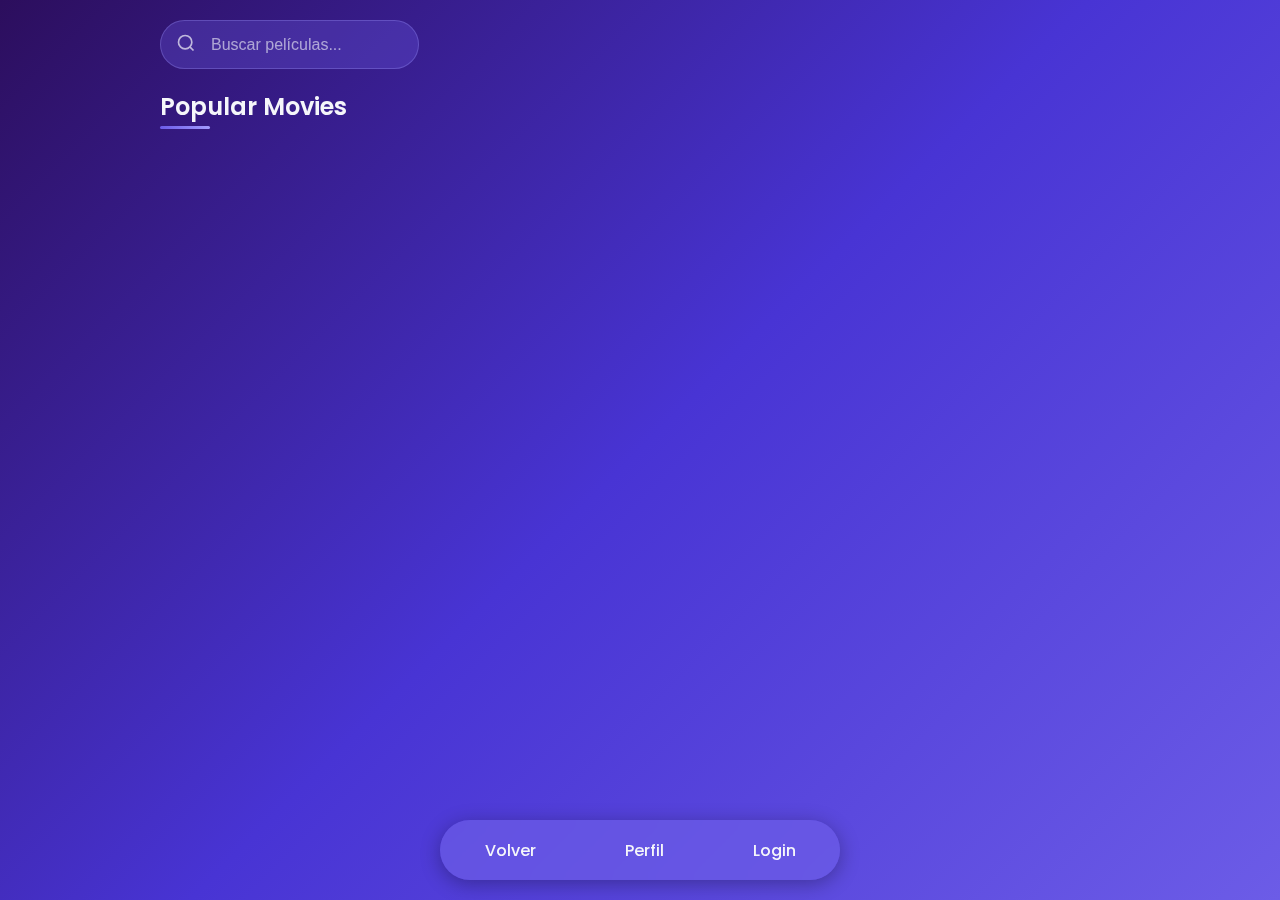
<file: index.html>
<!DOCTYPE html>
<html lang="es">
<head>
    <meta charset="UTF-8">
    <meta name="viewport" content="width=device-width, initial-scale=1.0">
    <title>PelisPRO</title>
    <link href="https://fonts.googleapis.com/css2?family=Poppins:wght@300;400;500;600;700&display=swap" rel="stylesheet">
    <link rel="stylesheet" href="style.css">
</head>
<body>
    <div class="app">
        <div class="background"></div>
        
        <header>
            <div class="search-box">
                <button id="search-btn">
                    <svg width="20" height="20" viewBox="0 0 24 24" fill="none" stroke="currentColor" stroke-width="2">
                        <circle cx="11" cy="11" r="8"></circle>
                        <line x1="21" y1="21" x2="16.65" y2="16.65"></line>
                    </svg>
                </button>
                <input type="text" id="search-input" placeholder="Buscar películas...">
            </div>
        </header>
        
        <main>
            <h1 id="page-title">Popular Movies</h1>
            <div id="movies-grid" class="movies-grid">
              
            </div>
            <div class="load-more-container">
                <button id="load-more-btn" class="load-more-btn" style="display: none;">Load More Movies</button>
            </div>
        </main>
        
        <nav class="bottom-nav">
            <div class="nav-item" onclick="window.location.href='index.html'"> Volver</div>
            <div class="nav-item" id="profile-btn" onclick="window.location.href='profile.html'">Perfil</div>
            <div class="nav-item" onclick="window.location.href='auth.html'">Login</div>
        </nav>
    </div>

    <!-- Movie card template - This is the skeleton that gets cloned for each movie -->
    <template id="movie-card-template">
        <div class="movie-card">
            <img class="movie-poster" alt="" loading="lazy">
            <div class="movie-info">
                <div class="movie-title"></div>
                <div class="movie-date"></div>
                <div class="movie-rating"></div>
            </div>
        </div>
    </template>
    
    <script src="script.js"></script>
</body>
</html>
</file>
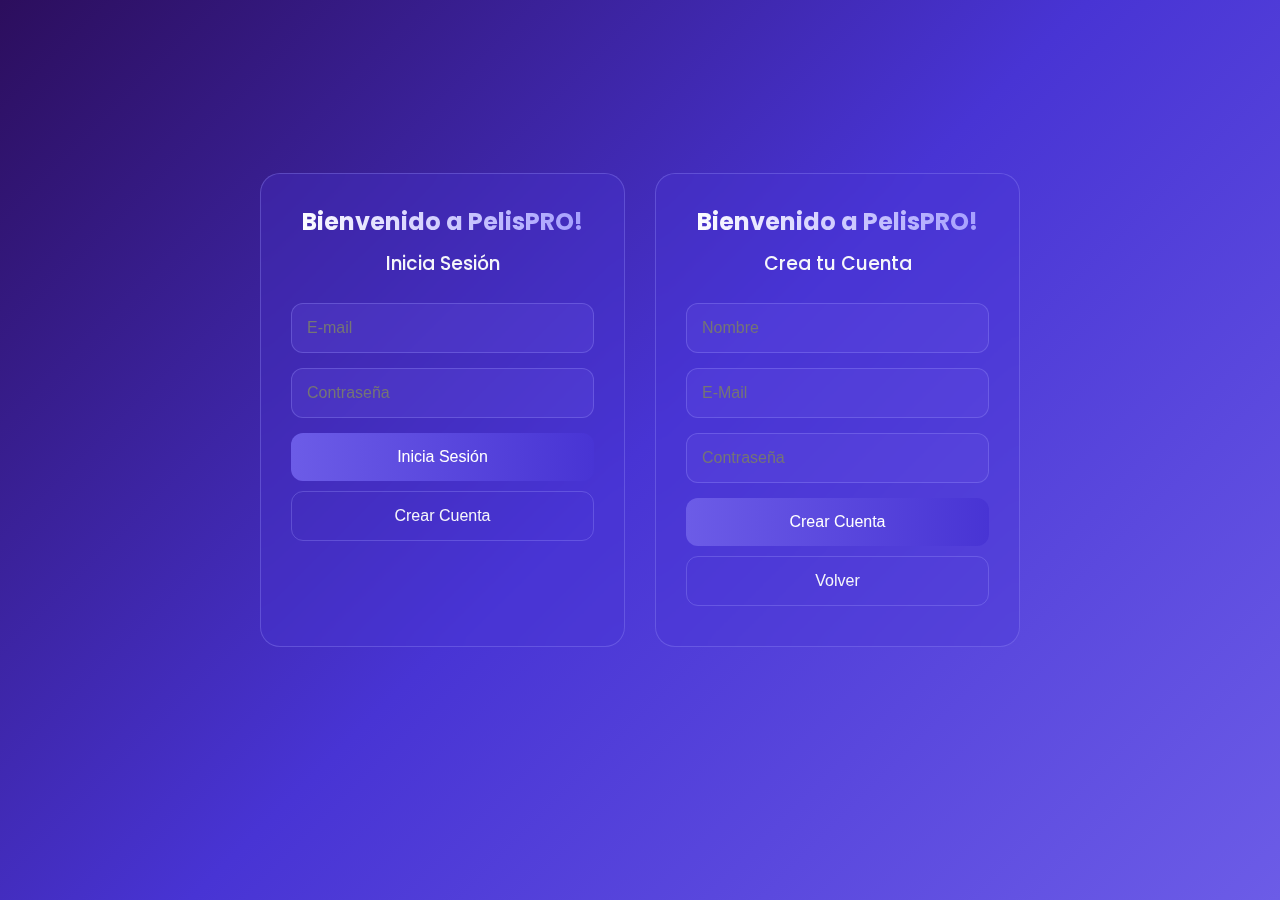
<file: auth.html>
<!DOCTYPE html>
<html lang="es">
<head>
    <meta charset="UTF-8">
    <meta name="viewport" content="width=device-width, initial-scale=1.0">
    <title>PelisPRO - Login</title>
    <link href="https://fonts.googleapis.com/css2?family=Poppins:wght@300;400;500;600;700&display=swap" rel="stylesheet">
    <link rel="stylesheet" href="style.css">
</head>
<body>
    <div class="app auth-page">
        <div class="background"></div>
        
        <main class="auth-container">
            <div class="auth-tabs">
                <button class="tab active" data-tab="login">Login</button>
                <button class="tab" data-tab="register">Registro</button>
            </div>
            
            <div class="auth-forms">
                <!-- Login Form -->
                <form id="login-form" class="auth-form active">
                    <h2>Bienvenido a PelisPRO!</h2>
                    <h3>Inicia Sesión</h3>
                    
                    <input type="email" placeholder="E-mail" required>
                    <input type="password" placeholder="Contraseña" required>
                    
                    <button type="submit">Inicia Sesión</button>
                    <button type="button" class="secondary" onclick="switchTab('register')">Crear Cuenta</button>
                </form>
                
                <!-- Register Form -->
                <form id="register-form" class="auth-form">
                    <h2>Bienvenido a PelisPRO!</h2>
                    <h3>Crea tu Cuenta</h3>
                    
                    <input type="text" placeholder="Nombre" required>
                    <input type="email" placeholder="E-Mail" required>
                    <input type="password" placeholder="Contraseña" required>
                    
                    <button type="submit">Crear Cuenta</button>
                    <button type="button" class="secondary" onclick="window.location.href='index.html'">Volver</button>
                </form>
            </div>
        </main>
    </div>
    
    <script src="auth.js"></script>
</body>
</html>
</file>
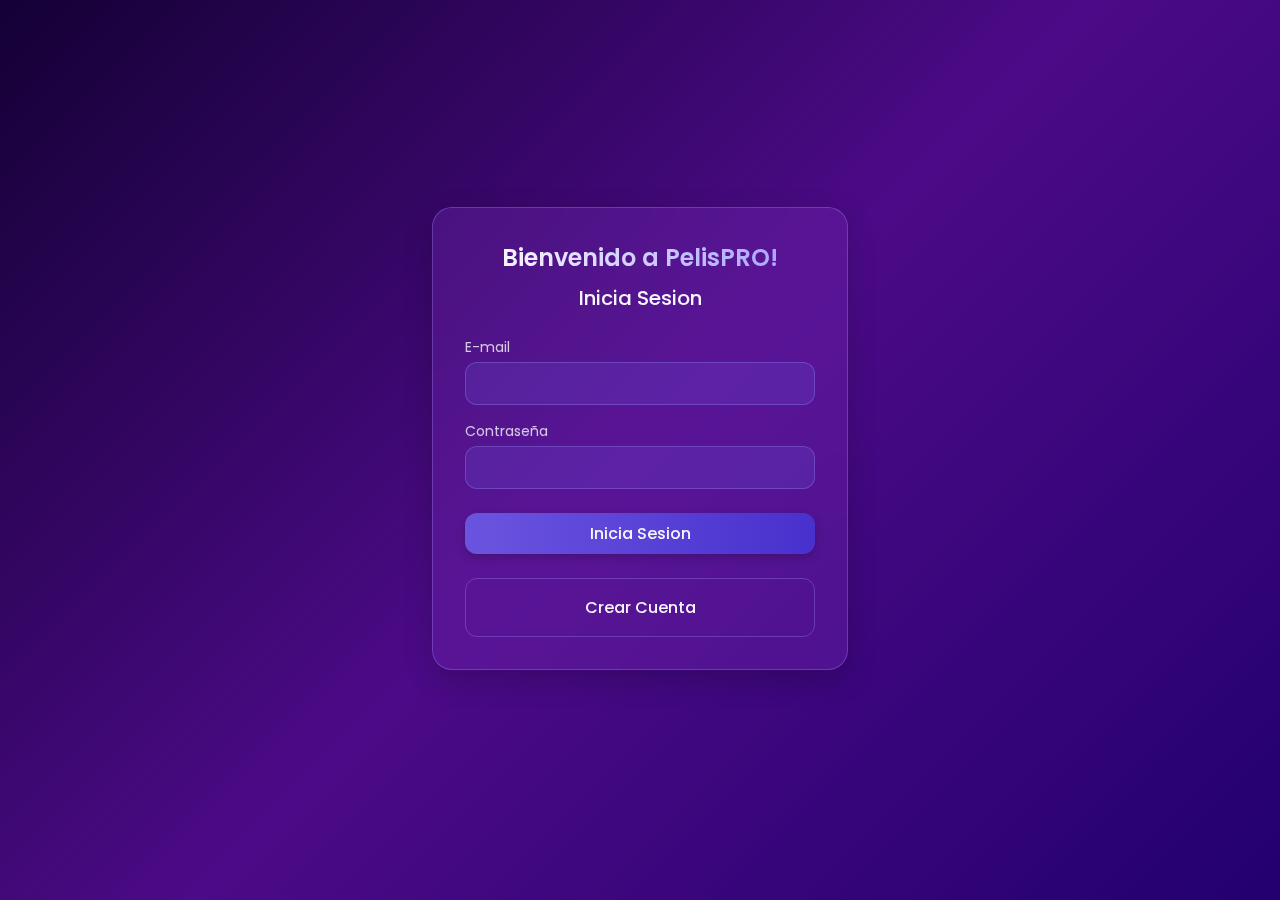
<file: log-in.html>
<!DOCTYPE html>
<html lang="es">
<head>
    <meta charset="UTF-8">
    <meta name="viewport" content="width=device-width, initial-scale=1.0">
    <title>PelisPRO - Autenticación</title>
    <link rel="preconnect" href="https://fonts.googleapis.com">
    <link rel="preconnect" href="https://fonts.gstatic.com" crossorigin>
    <link href="https://fonts.googleapis.com/css2?family=Poppins:wght@300;400;500;600;700&display=swap" rel="stylesheet">
    <link rel="stylesheet" href="assets/css/main.css">
    <link rel="stylesheet" href="/assets/css/components/auth.css">
</head>
<body>
    <div class="app-container auth-container">
        <div class="background-gradient"></div>
        
        <main class="auth-main">
            <div class="auth-tabs">
                <button class="auth-tab active" data-tab="signin">Registro</button>
                <button class="auth-tab" data-tab="login">Iniciar Sesión</button>
            </div>
            
            <div class="auth-panel">
                
                <!-- Panel de Login -->
                <div class="auth-panel" id="login-panel">
                    <div class="auth-card">
                        <h1 class="auth-title">Bienvenido a PelisPRO!</h1>
                        <h2 class="auth-subtitle">Inicia Sesion</h2>
                        
                        <form id="login-form" class="auth-form">
                            <div class="form-group">
                                <label for="login-email">E-mail</label>
                                <input type="email" id="login-email" name="email" required>
                            </div>
                            
                            <div class="form-group">
                                <label for="login-password">Contraseña</label>
                                <input type="password" id="login-password" name="password" required>
                            </div>
                            
                            <button type="submit" class="btn btn-primary">Inicia Sesion</button>

                            <a href="/sign-in.html" class="btn btn-secondary">
                                <button type="button" class="text-back" id="login-register">Crear Cuenta</button>
                            </a>
                        </form>
                    </div>
                </div>

            </div>
        </main>
    </div>
    
    <!-- Cargar scripts en el orden correcto -->
    <script src="assets/js/utils/helpers.js"></script>
    <script src="assets/js/components/toast.js"></script>
    <script src="assets/js/services/auth-service.js"></script>
    <script src="assets/js/views/auth.js"></script>
</body>
</html>
</file>
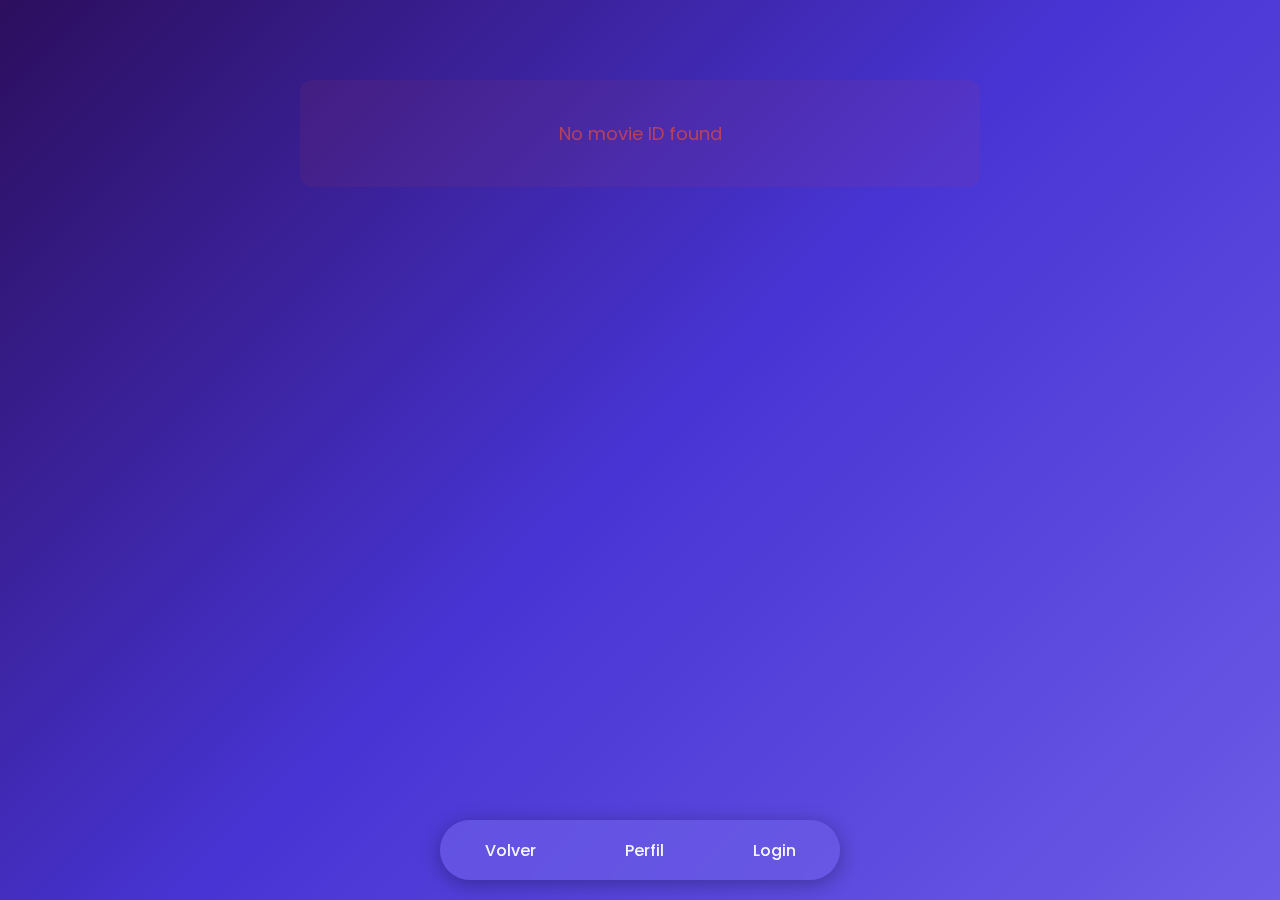
<file: movie-detail.html>
<!DOCTYPE html>
<html lang="es">
<head>
    <meta charset="UTF-8">
    <meta name="viewport" content="width=device-width, initial-scale=1.0">
    <title>PelisPRO - Detalle</title>
    <link href="https://fonts.googleapis.com/css2?family=Poppins:wght@300;400;500;600;700&display=swap" rel="stylesheet">
    <link rel="stylesheet" href="style.css">
</head>
<body>
    <div class="app">
        <div class="background"></div>
        
        <main class="movie-detail">
            <div id="movie-content" class="loading">
            </div>

            <template id="movie-detail-template">
              <div class="detail-content">
                <div class="detail-header">
                  <img class="detail-poster" src="" alt="">
                  <div class="detail-info">
                    <h1 class="detail-title"></h1>
                    <div class="detail-meta">
                      <div class="meta-item"><span>Rating:</span> <span class="detail-rating"></span></div>
                      <div class="meta-item"><span>Year:</span> <span class="detail-year"></span></div>
                      <div class="meta-item"><span>Duration:</span> <span class="detail-runtime"></span></div>
                      <div class="meta-item"><span>Genres:</span> <span class="detail-genres"></span></div>
                    </div>
                  </div>
                </div>
                <div class="detail-overview">
                  <h3>Description</h3>
                  <p class="detail-description"></p>
                </div>
              <section class="comments-section">
                <h3>Comentarios</h3>
                <div id="comments-list">Cargando comentarios...</div>
                              
                <form id="comment-form">
                  <textarea id="comment-input" rows="3" placeholder="Escribe un comentario..."></textarea>
                  <button type="submit">Publicar</button>
                </form>
              </section>
              
              </div>
            </template>
        </main>
        
        <nav class="bottom-nav">
            <div class="nav-item" onclick="window.location.href='index.html'"> Volver</div>
            <div class="nav-item" id="profile-btn" onclick="window.location.href='profile.html'">Perfil</div>
            <div class="nav-item" onclick="window.location.href='auth.html'">Login</div>
        </nav>
    </div>
    
    <script src="script.js"></script>
</body>
</html>
</file>
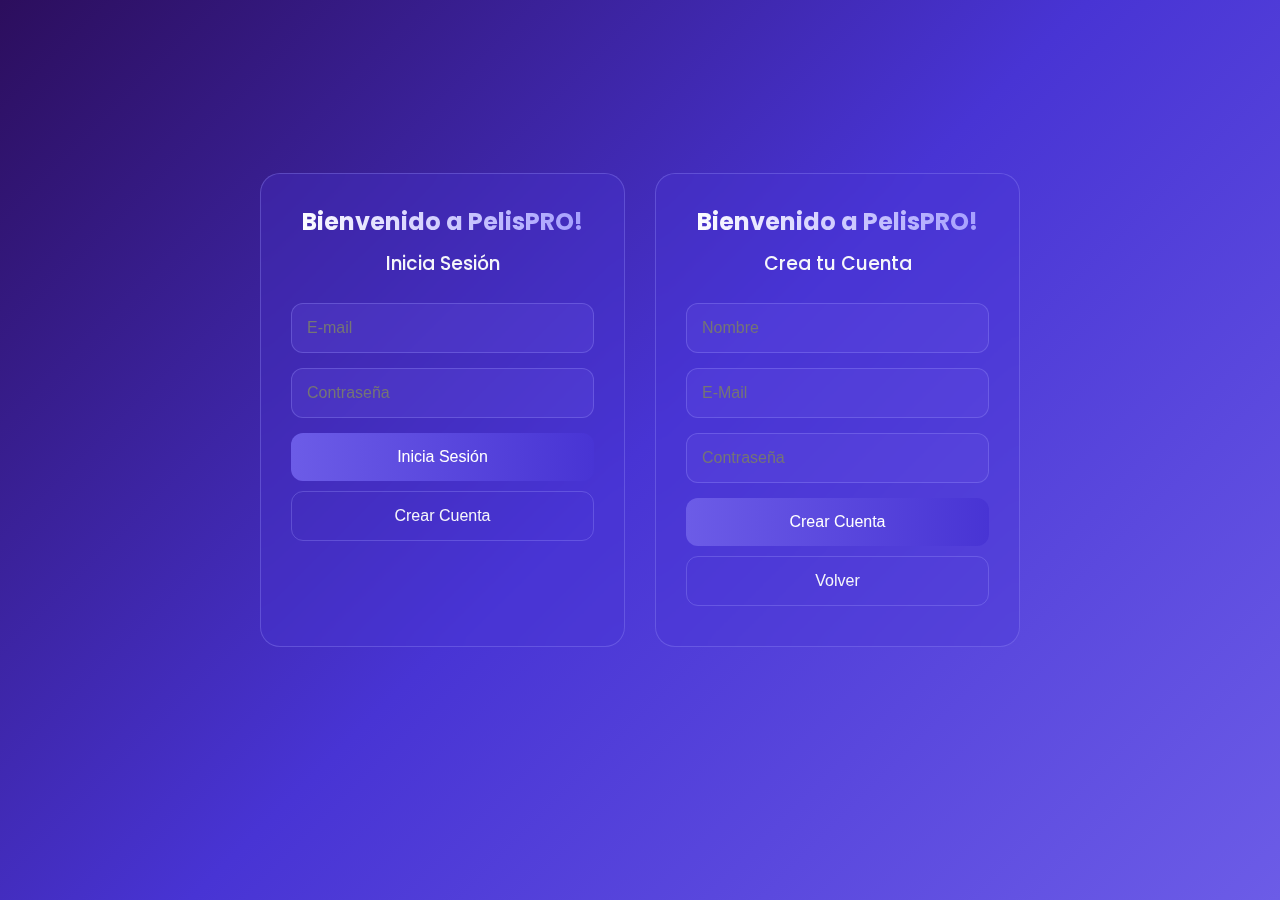
<file: profile.html>
<!DOCTYPE html>
<html lang="es">
<head>
  <meta charset="UTF-8" />
  <meta name="viewport" content="width=device-width, initial-scale=1" />
  <title>Perfil - PelisPRO</title>
  <link rel="stylesheet" href="style.css" />
</head>
<body>
  <div class="app">
    <div class="background"></div>
    
    <main>
      <h1 id="page-title">Perfil de Usuario</h1>
      
      <div id="user-info">
        <p>Cargando información...</p>
      </div>
      
      <h2 class="section-title">Películas Favoritas</h2>
      
      <div id="favorites-list" class="movies-grid">
        <p>Cargando favoritos...</p>
      </div>
      <section>
        <h3>Mis Comentarios</h3>
        <div id="my-comments">Cargando...</div>
      </section>

      
      <button id="logout-btn">Cerrar sesión</button>
    </main>
      <nav class="bottom-nav">
        <div class="nav-item" onclick="window.location.href='index.html'"> Volver</div>
        <div class="nav-item" id="profile-btn" onclick="window.location.href='profile.html'">Perfil</div>
        <div class="nav-item" onclick="window.location.href='auth.html'">Login</div>
      </nav>
  </div>
  
  <script type="module" src="./profile.js"></script>
</body>
</html>
</file>
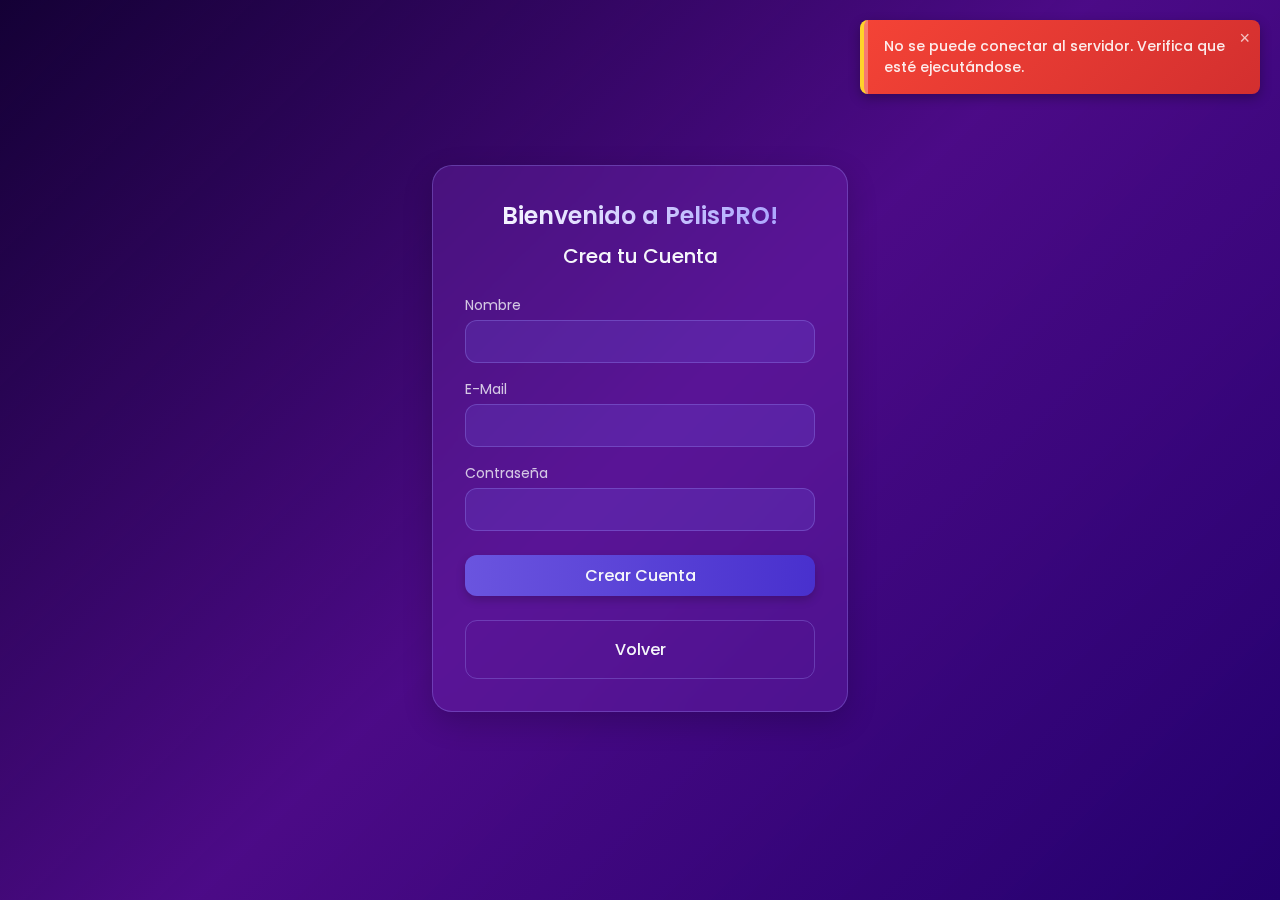
<file: sign-in.html>
<!DOCTYPE html>
<html lang="es">
<head>
    <meta charset="UTF-8">
    <meta name="viewport" content="width=device-width, initial-scale=1.0">
    <title>PelisPRO - Autenticación</title>
    <link rel="preconnect" href="https://fonts.googleapis.com">
    <link rel="preconnect" href="https://fonts.gstatic.com" crossorigin>
    <link href="https://fonts.googleapis.com/css2?family=Poppins:wght@300;400;500;600;700&display=swap" rel="stylesheet">
    <link rel="stylesheet" href="assets/css/main.css">
    <link rel="stylesheet" href="/assets/css/components/auth.css">
</head>
<body>
    <div class="app-container auth-container">
        <div class="background-gradient"></div>
        
        <main class="auth-main">
            <div class="auth-tabs">
                <button class="auth-tab active" data-tab="signin">Registro</button>
                <button class="auth-tab" data-tab="login">Iniciar Sesión</button>
            </div>
            
            <div class="auth-panels">
                <!-- Panel de Registro -->
                <div class="auth-panel active" id="signin-panel">
                    <div class="auth-card">
                        <h1 class="auth-title">Bienvenido a PelisPRO!</h1>
                        <h2 class="auth-subtitle">Crea tu Cuenta</h2>
                        
                        <form id="signin-form" class="auth-form">
                            <div class="form-group">
                                <label for="signin-name">Nombre</label>
                                <input type="text" id="signin-name" name="name" required>
                            </div>
                            
                            <div class="form-group">
                                <label for="signin-email">E-Mail</label>
                                <input type="email" id="signin-email" name="email" required>
                            </div>
                            
                            <div class="form-group">
                                <label for="signin-password">Contraseña</label>
                                <input type="password" id="signin-password" name="password" required>
                            </div>
                            
                            <button type="submit" class="btn btn-primary">Crear Cuenta</button>

                            <a href="/log-in.html" class="btn btn-secondary">
                                <button type="button" class="text-back" id="signin-back">Volver</button>
                            </a>
                        </form>
                    </div>
                </div>
            </div>
        </main>
    </div>
    
    <!-- Cargar scripts en el orden correcto -->
    <script type="module" src="assets/js/utils/helpers.js"></script>
   <script type="module">
        import ToastManager from './assets/js/components/toast.js';
        const toastManager = new ToastManager();
        window.showToast = (message, type = 'success') => {
            toastManager.show(message, type);
        };
    </script>
    <script type="module">
      import AuthService from './assets/js/services/auth-service.js';
      const authService = new AuthService();
      window.authService = authService; // Make available globally
    </script>
    <script>
        // Funcionalidad específica del registro
        document.addEventListener('DOMContentLoaded', function() {
            const signinForm = document.getElementById('signin-form');
            const signinButton = signinForm.querySelector('button[type="submit"]');

            // Manejar envío del formulario de registro
            signinForm.addEventListener('submit', async function(e) {
                e.preventDefault();
                
                const name = document.getElementById('signin-name').value.trim();
                const email = document.getElementById('signin-email').value.trim();
                const password = document.getElementById('signin-password').value;

                // Validar campos
                if (!name || !email || !password) {
                    showToast('Por favor, completa todos los campos', 'error');
                    return;
                }

                // Validar formato de email
                const emailRegex = /^[^\s@]+@[^\s@]+\.[^\s@]+$/;
                if (!emailRegex.test(email)) {
                    showToast('Por favor, ingresa un email válido', 'error');
                    return;
                }

                // Validar longitud de contraseña
                if (password.length < 6) {
                    showToast('La contraseña debe tener al menos 6 caracteres', 'error');
                    return;
                }

                // Deshabilitar botón mientras se procesa
                signinButton.disabled = true;
                signinButton.textContent = 'Creando cuenta...';

                try {
                    // Log para debug - puedes quitar esto después
                    console.log('Enviando datos de registro:', {
                        username: name,
                        email: email,
                        password: '***'
                    });

                    const response = await authService.register({
                        username: name,
                        email: email,
                        password: password
                    });

                    showToast('¡Cuenta creada exitosamente!', 'success');
                    
                    // Redirigir a la página principal después de un breve delay
                    setTimeout(() => {
                        window.location.href = '/index.html';
                    }, 1500);

                } catch (error) {
                    console.error('Error en registro:', error);
                    
                    // Manejo más específico de errores con toast
                    let errorMessage = 'Error al crear la cuenta';
                    
                    if (error.message) {
                        if (error.message.includes('email ya está registrado') || 
                            error.message.includes('email already exists')) {
                            errorMessage = 'Este email ya está registrado';
                        } else if (error.message.includes('Faltan campos obligatorios')) {
                            errorMessage = 'Por favor, completa todos los campos requeridos';
                        } else if (error.message.includes('password') || 
                                   error.message.includes('contraseña')) {
                            errorMessage = 'La contraseña debe tener al menos 6 caracteres';
                        } else if (error.message.includes('username') || 
                                   error.message.includes('nombre')) {
                            errorMessage = 'El nombre de usuario no es válido';
                        } else if (error.message.includes('email') && 
                                   error.message.includes('válido')) {
                            errorMessage = 'Por favor, ingresa un email válido';
                        } else {
                            errorMessage = error.message;
                        }
                    }
                    
                    showToast(errorMessage, 'error');
                } finally {
                    // Rehabilitar botón
                    signinButton.disabled = false;
                    signinButton.textContent = 'Crear Cuenta';
                }
            });

            // Verificar si ya está autenticado
            if (authService.isAuthenticated()) {
                // Si ya está logueado, redirigir al home
                window.location.href = '/index.html';
            }

            // Debug: Verificar conexión con el servidor
            fetch('http://localhost:3000/api/users/health')
                .then(response => {
                    if (!response.ok) {
                        console.warn('El servidor puede no estar funcionando correctamente');
                    }
                })
                .catch(error => {
                    console.warn('No se puede conectar al servidor:', error);
                    showToast('No se puede conectar al servidor. Verifica que esté ejecutándose.', 'error');
                });
        });
    </script>
</body>
</html>
</file>
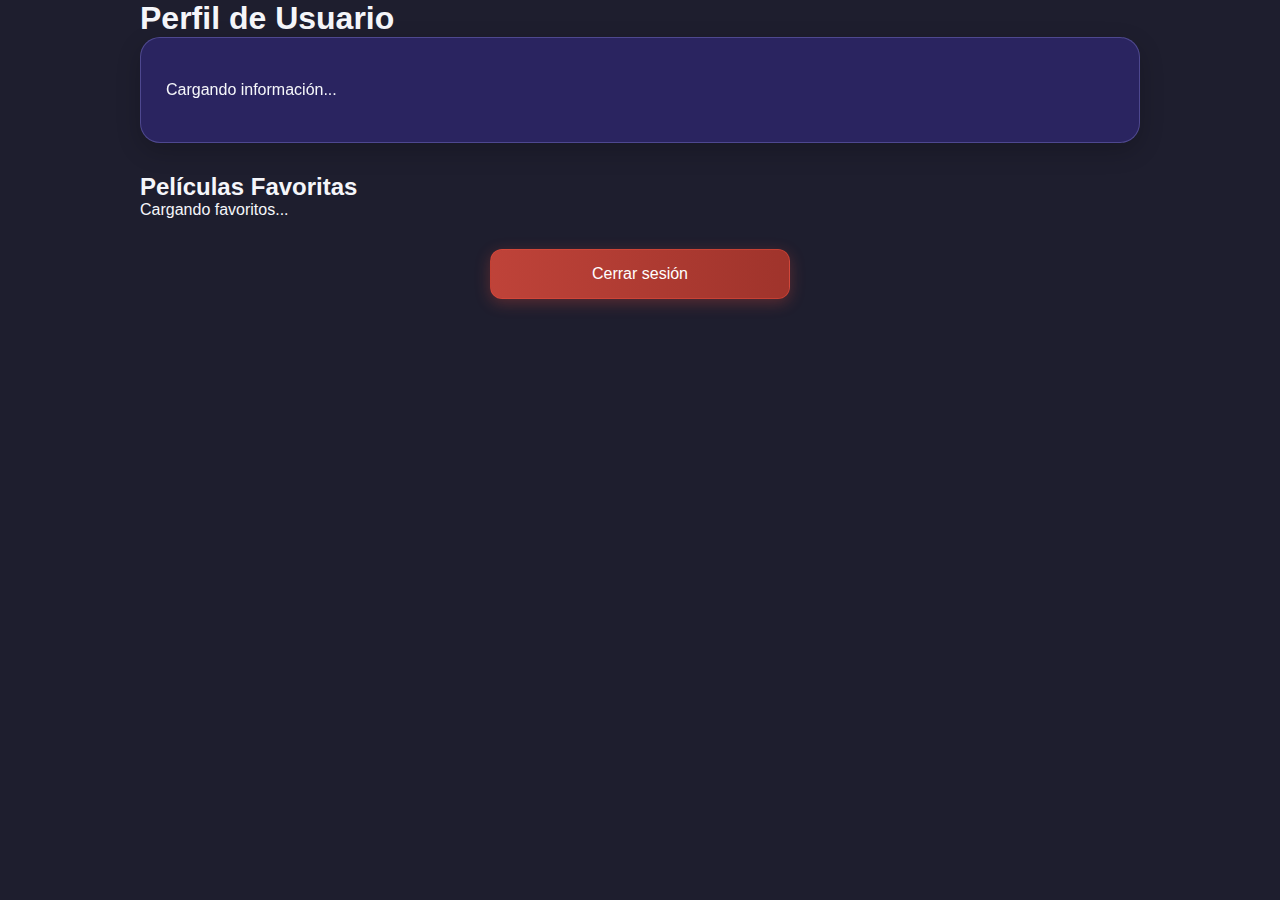
<file: maybe-its-works/porfile.html>
<!DOCTYPE html>
<html lang="es">
<head>
  <meta charset="UTF-8" />
  <meta name="viewport" content="width=device-width, initial-scale=1" />
  <title>Perfil - PelisPRO</title>
  <link rel="stylesheet" href="style.css" />
</head>
<body>
  <div class="app">
    <h1>Perfil de Usuario</h1>
    <div id="user-info">
      <p>Cargando información...</p>
    </div>

    <h2>Películas Favoritas</h2>
    <div id="favorites-list">
      <p>Cargando favoritos...</p>
    </div>

    <button id="logout-btn">Cerrar sesión</button>

  </div>

  <script src="profile.js"></script>
</body>
</html>
</file>
<file: style.css>
* {
  margin: 0;
  padding: 0;
  box-sizing: border-box;
}

body {
  font-family: "Poppins", sans-serif;
  background: #1e1e2e;
  color: #f5f6fa;
  overflow-x: hidden;
}

.app {
  min-height: 100vh;
  position: relative;
  padding-bottom: 80px;
}

.background {
  position: fixed;
  top: 0;
  left: 0;
  width: 100%;
  height: 100%;
  background: linear-gradient(135deg, #2c0e5d, #4834d4, #6c5ce7);
  z-index: -1;
}

/* Header */
header {
  padding: 20px;
  display: flex;
  flex-direction: column;
  gap: 15px;
}

.search-box {
  display: flex;
  align-items: center;
  background: rgba(108, 92, 231, 0.3);
  border: 1px solid rgba(162, 155, 254, 0.3);
  border-radius: 25px;
  overflow: hidden;
  transition: all 0.3s ease;
}

.search-box:hover {
  background: rgba(108, 92, 231, 0.4);
  transform: translateY(-2px);
}

#search-btn {
  background: none;
  border: none;
  color: #f5f6fa;
  padding: 12px 15px;
  cursor: pointer;
  opacity: 0.7;
  transition: opacity 0.3s ease;
}

#search-btn:hover {
  opacity: 1;
}

#search-input {
  flex: 1;
  background: none;
  border: none;
  color: #f5f6fa;
  font-size: 16px;
  padding: 12px 0;
  outline: none;
}

#search-input::placeholder {
  color: rgba(245, 246, 250, 0.6);
}

.filters {
  display: flex;
  gap: 10px;
  flex-wrap: wrap;
}

.filters select {
  background: rgba(108, 92, 231, 0.3);
  border: 1px solid rgba(162, 155, 254, 0.3);
  border-radius: 20px;
  color: #f5f6fa;
  padding: 8px 15px;
  font-size: 14px;
  cursor: pointer;
  outline: none;
  transition: all 0.3s ease;
}

.filters select:hover {
  background: rgba(108, 92, 231, 0.5);
}

/* Active Filters */
.active-filters {
  display: flex;
  flex-wrap: wrap;
  gap: 8px;
  margin: 15px 0;
  padding: 0 20px;
}

.filter-tag {
  background: rgba(108, 92, 231, 0.4);
  border: 1px solid rgba(162, 155, 254, 0.4);
  border-radius: 20px;
  padding: 6px 12px;
  font-size: 12px;
  display: flex;
  align-items: center;
  gap: 8px;
  animation: fadeIn 0.3s ease;
}

.filter-tag span {
  color: #f5f6fa;
}

.remove-filter {
  background: rgba(231, 76, 60, 0.7);
  border: none;
  border-radius: 50%;
  width: 18px;
  height: 18px;
  color: #fff;
  cursor: pointer;
  font-size: 12px;
  display: flex;
  align-items: center;
  justify-content: center;
  transition: all 0.3s ease;
}

.remove-filter:hover {
  background: rgba(231, 76, 60, 0.9);
  transform: scale(1.1);
}

.clear-all-filters {
  background: rgba(231, 76, 60, 0.7);
  border: 1px solid rgba(231, 76, 60, 0.5);
  border-radius: 15px;
  padding: 6px 12px;
  color: #fff;
  font-size: 12px;
  cursor: pointer;
  transition: all 0.3s ease;
}

.clear-all-filters:hover {
  background: rgba(231, 76, 60, 0.9);
  transform: translateY(-1px);
}

/* Main Content */
main {
  padding: 0 20px 20px;
}

#page-title {
  font-size: 24px;
  font-weight: 600;
  margin-bottom: 20px;
  position: relative;
  display: inline-block;
}

#page-title::after {
  content: "";
  position: absolute;
  bottom: -5px;
  left: 0;
  width: 50px;
  height: 3px;
  background: linear-gradient(90deg, #6c5ce7, #a29bfe);
  border-radius: 2px;
}

.section-title {
  font-size: 20px;
  font-weight: 500;
  margin: 25px 0 15px;
  color: #f5f6fa;
  position: relative;
  display: inline-block;
}

.section-title::after {
  content: "";
  position: absolute;
  bottom: -5px;
  left: 0;
  width: 40px;
  height: 2px;
  background: linear-gradient(90deg, #6c5ce7, #a29bfe);
  border-radius: 2px;
}

.movies-grid {
  display: grid;
  grid-template-columns: repeat(auto-fill, minmax(150px, 1fr));
  gap: 15px;
}

.movie-card {
  background: rgba(108, 92, 231, 0.2);
  border-radius: 12px;
  overflow: hidden;
  cursor: pointer;
  transition: all 0.3s ease;
  border: 1px solid rgba(162, 155, 254, 0.3);
  position: relative;
}

.movie-card:hover {
  transform: translateY(-5px);
  box-shadow: 0 8px 25px rgba(0, 0, 0, 0.3);
  background: rgba(108, 92, 231, 0.3);
}

.movie-card img {
  width: 100%;
  aspect-ratio: 2 / 3;
  object-fit: cover;
}

.movie-info {
  padding: 12px;
}

.movie-title {
  font-size: 14px;
  font-weight: 600;
  margin-bottom: 5px;
  line-height: 1.3;
}

.movie-date {
  font-size: 12px;
  opacity: 0.7;
  margin-bottom: 8px;
}

.movie-rating {
  display: inline-flex;
  align-items: center;
  justify-content: center;
  background: rgba(0, 0, 0, 0.3);
  border: 2px solid #2ecc71;
  border-radius: 50%;
  width: 32px;
  height: 32px;
  font-size: 12px;
  font-weight: 700;
}

/* Botón eliminar favorito */
.remove-favorite-btn {
  position: absolute;
  top: 8px;
  right: 8px;
  background: rgba(231, 76, 60, 0.9);
  border: none;
  border-radius: 50%;
  width: 24px;
  height: 24px;
  color: #fff;
  cursor: pointer;
  font-size: 12px;
  display: flex;
  align-items: center;
  justify-content: center;
  opacity: 0;
  transition: all 0.3s ease;
  backdrop-filter: blur(5px);
  -webkit-backdrop-filter: blur(5px);
}

.movie-card:hover .remove-favorite-btn {
  opacity: 1;
}

.remove-favorite-btn:hover {
  background: rgba(231, 76, 60, 1);
  transform: scale(1.1);
}

/* Bottom Navigation */
.bottom-nav {
  position: fixed;
  bottom: 20px;
  left: 50%;
  transform: translateX(-50%);
  width: 90%;
  max-width: 400px;
  height: 60px;
  background: rgba(108, 92, 231, 0.7);
  backdrop-filter: blur(10px);
  display: flex;
  justify-content: space-around;
  align-items: center;
  border-radius: 30px;
  box-shadow: 0 4px 20px rgba(0, 0, 0, 0.3);
}

.nav-item {
  font-size: 16px;
  font-weight: 500;
  cursor: pointer;
  transition: transform 0.3s ease;
  padding: 10px;
}

.nav-item:hover {
  transform: translateY(-3px);
}

.nav-item.star {
  font-size: 24px;
  background: #6c5ce7;
  border-radius: 50%;
  width: 50px;
  height: 50px;
  display: flex;
  align-items: center;
  justify-content: center;
}

/* Movie Detail Page */
.movie-detail {
  padding: 20px;
  max-width: 800px;
  margin: 0 auto;
}

.detail-content {
  background: rgba(72, 52, 212, 0.3);
  backdrop-filter: blur(10px);
  border-radius: 20px;
  padding: 30px;
  border: 1px solid rgba(162, 155, 254, 0.3);
}

.detail-header {
  display: flex;
  gap: 20px;
  margin-bottom: 30px;
}

.detail-poster {
  width: 200px;
  border-radius: 12px;
  box-shadow: 0 10px 25px rgba(0, 0, 0, 0.3);
}

.detail-info h1 {
  font-size: 28px;
  margin-bottom: 10px;
  background: linear-gradient(90deg, #fff, #a29bfe);
  -webkit-background-clip: text;
  -webkit-text-fill-color: transparent;
}

.detail-title {
  font-size: 28px;
  margin-bottom: 10px;
  background: linear-gradient(90deg, #fff, #a29bfe);
  -webkit-background-clip: text;
  -webkit-text-fill-color: transparent;
}

.detail-meta {
  display: grid;
  grid-template-columns: 1fr 1fr;
  gap: 15px;
  margin: 20px 0;
}

.meta-item {
  display: flex;
  justify-content: space-between;
  padding: 10px 0;
  border-bottom: 1px solid rgba(162, 155, 254, 0.2);
}

.detail-overview {
  margin-top: 30px;
}

.detail-overview h3 {
  margin-bottom: 15px;
  font-size: 20px;
}

.detail-overview p {
  line-height: 1.6;
  opacity: 0.9;
}

/* Botón agregar a favoritos */
#add-favorite-btn {
  background: linear-gradient(90deg, #6c5ce7, #4834d4);
  border: none;
  border-radius: 12px;
  padding: 12px 20px;
  color: #fff;
  font-size: 14px;
  font-weight: 500;
  cursor: pointer;
  transition: all 0.3s ease;
  margin-top: 20px;
  display: inline-flex;
  align-items: center;
  gap: 8px;
}

#add-favorite-btn:hover {
  transform: translateY(-2px);
  box-shadow: 0 6px 15px rgba(0, 0, 0, 0.3);
}

#add-favorite-btn.added {
  background: linear-gradient(90deg, #2ecc71, #27ae60);
}

/* Comments Section */
.comments-section {
  margin-top: 40px;
  background: rgba(72, 52, 212, 0.2);
  backdrop-filter: blur(10px);
  -webkit-backdrop-filter: blur(10px);
  border-radius: 20px;
  padding: 25px;
  border: 1px solid rgba(162, 155, 254, 0.3);
}

.comments-section h3 {
  font-size: 20px;
  font-weight: 500;
  margin-bottom: 20px;
  color: #f5f6fa;
  position: relative;
  display: inline-block;
}

.comments-section h3::after {
  content: "";
  position: absolute;
  bottom: -5px;
  left: 0;
  width: 40px;
  height: 2px;
  background: linear-gradient(90deg, #6c5ce7, #a29bfe);
  border-radius: 2px;
}

#comments-list {
  margin-bottom: 25px;
  max-height: 400px;
  overflow-y: auto;
}

.comment-item {
  background: rgba(108, 92, 231, 0.2);
  border-radius: 12px;
  padding: 15px;
  margin-bottom: 15px;
  border: 1px solid rgba(162, 155, 254, 0.2);
  transition: all 0.3s ease;
}

.comment-item:hover {
  background: rgba(108, 92, 231, 0.3);
}

.comment-header {
  display: flex;
  justify-content: space-between;
  align-items: center;
  margin-bottom: 8px;
}

.comment-author {
  font-weight: 600;
  color: #a29bfe;
  font-size: 14px;
}

.comment-date {
  font-size: 12px;
  color: rgba(245, 246, 250, 0.6);
}

.comment-text {
  color: #f5f6fa;
  line-height: 1.5;
  font-size: 14px;
}

#comment-form {
  display: flex;
  flex-direction: column;
  gap: 15px;
}

#comment-input {
  background: rgba(108, 92, 231, 0.2);
  border: 1px solid rgba(162, 155, 254, 0.3);
  border-radius: 12px;
  padding: 15px;
  color: #f5f6fa;
  font-family: "Poppins", sans-serif;
  font-size: 14px;
  resize: vertical;
  min-height: 80px;
  outline: none;
  transition: all 0.3s ease;
}

#comment-input:focus {
  border-color: rgba(162, 155, 254, 0.8);
  background: rgba(108, 92, 231, 0.3);
  box-shadow: 0 0 0 2px rgba(162, 155, 254, 0.2);
}

#comment-input::placeholder {
  color: rgba(245, 246, 250, 0.6);
}

#comment-form button {
  background: linear-gradient(90deg, #6c5ce7, #4834d4);
  border: none;
  border-radius: 12px;
  padding: 12px 20px;
  color: #fff;
  font-size: 14px;
  font-weight: 500;
  cursor: pointer;
  transition: all 0.3s ease;
  align-self: flex-start;
}

#comment-form button:hover {
  transform: translateY(-2px);
  box-shadow: 0 6px 15px rgba(0, 0, 0, 0.3);
}

#comment-form button:disabled {
  opacity: 0.6;
  cursor: not-allowed;
  transform: none;
}

/* Auth Page */
.auth-page {
  display: flex;
  align-items: center;
  justify-content: center;
  min-height: 100vh;
}

.auth-container {
  width: 100%;
  max-width: 400px;
  padding: 20px;
}

.auth-tabs {
  display: flex;
  background: rgba(72, 52, 212, 0.3);
  border-radius: 25px;
  padding: 4px;
  margin-bottom: 20px;
}

.tab {
  flex: 1;
  background: none;
  border: none;
  color: #f5f6fa;
  padding: 12px;
  border-radius: 20px;
  cursor: pointer;
  transition: all 0.3s ease;
}

.tab.active {
  background: rgba(108, 92, 231, 0.8);
  font-weight: 500;
}

.auth-form {
  background: rgba(72, 52, 212, 0.3);
  backdrop-filter: blur(10px);
  border-radius: 20px;
  padding: 30px;
  border: 1px solid rgba(162, 155, 254, 0.3);
  display: none;
}

.auth-form.active {
  display: block;
}

.auth-form h2 {
  text-align: center;
  margin-bottom: 10px;
  background: linear-gradient(90deg, #fff, #a29bfe);
  -webkit-background-clip: text;
  -webkit-text-fill-color: transparent;
}

.auth-form h3 {
  text-align: center;
  margin-bottom: 25px;
  font-weight: 500;
}

.auth-form input {
  width: 100%;
  background: rgba(108, 92, 231, 0.2);
  border: 1px solid rgba(162, 155, 254, 0.3);
  border-radius: 12px;
  padding: 15px;
  color: #f5f6fa;
  font-size: 16px;
  margin-bottom: 15px;
  outline: none;
  transition: all 0.3s ease;
}

.auth-form input:focus {
  border-color: rgba(162, 155, 254, 0.8);
  background: rgba(108, 92, 231, 0.3);
}

.auth-form button {
  width: 100%;
  padding: 15px;
  border: none;
  border-radius: 12px;
  font-size: 16px;
  font-weight: 500;
  cursor: pointer;
  transition: all 0.3s ease;
  margin-bottom: 10px;
}

.auth-form button[type="submit"] {
  background: linear-gradient(90deg, #6c5ce7, #4834d4);
  color: #fff;
}

.auth-form button[type="submit"]:hover {
  transform: translateY(-2px);
  box-shadow: 0 6px 15px rgba(0, 0, 0, 0.3);
}

.auth-form button.secondary {
  background: transparent;
  color: #f5f6fa;
  border: 1px solid rgba(162, 155, 254, 0.3);
}

.auth-form button.secondary:hover {
  background: rgba(108, 92, 231, 0.1);
}

/* Loading and States */
.loading {
  text-align: center;
  padding: 40px;
  font-size: 18px;
  opacity: 0.7;
}

.error {
  text-align: center;
  padding: 40px;
  color: #e74c3c;
  background: rgba(231, 76, 60, 0.1);
  border-radius: 12px;
  margin: 20px 0;
}

/* Animations */
@keyframes fadeIn {
  from {
    opacity: 0;
    transform: translateY(10px);
  }
  to {
    opacity: 1;
    transform: translateY(0);
  }
}

/* Profile Page Styles */
#user-info {
  background: rgba(72, 52, 212, 0.3);
  backdrop-filter: blur(10px);
  -webkit-backdrop-filter: blur(10px);
  border-radius: 20px;
  padding: 25px;
  margin-bottom: 30px;
  border: 1px solid rgba(162, 155, 254, 0.3);
  box-shadow: 0 8px 25px rgba(0, 0, 0, 0.2);
}

#user-info p {
  margin: 10px 0;
  font-size: 16px;
  color: #f5f6fa;
  display: flex;
  justify-content: space-between;
  align-items: center;
  padding: 8px 0;
  border-bottom: 1px solid rgba(162, 155, 254, 0.2);
}

#user-info p:last-child {
  border-bottom: none;
}

#user-info strong {
  color: #a29bfe;
  font-weight: 500;
}

/* Mis Comentarios Section */
#my-comments {
  background: rgba(72, 52, 212, 0.2);
  backdrop-filter: blur(10px);
  -webkit-backdrop-filter: blur(10px);
  border-radius: 20px;
  padding: 25px;
  margin: 20px 0 30px;
  border: 1px solid rgba(162, 155, 254, 0.3);
  max-height: 400px;
  overflow-y: auto;
}

#my-comments:empty::before {
  content: "No tienes comentarios aún";
  color: rgba(245, 246, 250, 0.6);
  font-style: italic;
  display: block;
  text-align: center;
  padding: 20px;
}

.my-comment-item {
  background: rgba(108, 92, 231, 0.2);
  border-radius: 12px;
  padding: 15px;
  margin-bottom: 15px;
  border: 1px solid rgba(162, 155, 254, 0.2);
  transition: all 0.3s ease;
}

.my-comment-item:hover {
  background: rgba(108, 92, 231, 0.3);
}

.my-comment-movie {
  font-weight: 600;
  color: #a29bfe;
  font-size: 14px;
  margin-bottom: 8px;
}

.my-comment-text {
  color: #f5f6fa;
  line-height: 1.5;
  font-size: 14px;
  margin-bottom: 8px;
}

.my-comment-date {
  font-size: 12px;
  color: rgba(245, 246, 250, 0.6);
}

section h3 {
  font-size: 20px;
  font-weight: 500;
  margin: 25px 0 15px;
  color: #f5f6fa;
  position: relative;
  display: inline-block;
}

section h3::after {
  content: "";
  position: absolute;
  bottom: -5px;
  left: 0;
  width: 40px;
  height: 2px;
  background: linear-gradient(90deg, #6c5ce7, #a29bfe);
  border-radius: 2px;
}

#logout-btn {
  background: linear-gradient(90deg, rgba(231, 76, 60, 0.8), rgba(192, 57, 43, 0.8));
  border: 1px solid rgba(231, 76, 60, 0.5);
  border-radius: 12px;
  padding: 15px 30px;
  color: #fff;
  font-size: 16px;
  font-weight: 500;
  cursor: pointer;
  transition: all 0.3s ease;
  margin: 30px 0 20px;
  width: 100%;
  box-shadow: 0 4px 15px rgba(231, 76, 60, 0.3);
}

#logout-btn:hover {
  background: linear-gradient(90deg, rgba(231, 76, 60, 1), rgba(192, 57, 43, 1));
  transform: translateY(-2px);
  box-shadow: 0 6px 20px rgba(231, 76, 60, 0.4);
}

#logout-btn:active {
  transform: translateY(0);
  box-shadow: 0 2px 10px rgba(231, 76, 60, 0.3);
}

/* Scrollbar styles */
#comments-list::-webkit-scrollbar,
#my-comments::-webkit-scrollbar {
  width: 6px;
}

#comments-list::-webkit-scrollbar-track,
#my-comments::-webkit-scrollbar-track {
  background: rgba(108, 92, 231, 0.1);
  border-radius: 3px;
}

#comments-list::-webkit-scrollbar-thumb,
#my-comments::-webkit-scrollbar-thumb {
  background-color: rgba(162, 155, 254, 0.5);
  border-radius: 3px;
}

#comments-list::-webkit-scrollbar-thumb:hover,
#my-comments::-webkit-scrollbar-thumb:hover {
  background-color: rgba(162, 155, 254, 0.7);
}

/* Responsive */
@media (min-width: 768px) {
  header {
    flex-direction: row;
    justify-content: space-between;
    align-items: center;
  }

  .search-box {
    max-width: 400px;
  }

  .movies-grid {
    grid-template-columns: repeat(auto-fill, minmax(180px, 1fr));
    gap: 20px;
  }

  .detail-header {
    flex-direction: row;
  }

  .auth-container {
    max-width: 800px;
  }

  .auth-forms {
    display: flex;
    gap: 30px;
  }

  .auth-form {
    flex: 1;
    display: block !important;
  }

  .auth-tabs {
    display: none;
  }

  #logout-btn {
    max-width: 300px;
    margin: 30px auto 20px;
    display: block;
  }

  #comment-form {
    flex-direction: row;
    align-items: flex-end;
  }

  #comment-input {
    flex: 1;
  }

  #comment-form button {
    align-self: stretch;
    min-width: 120px;
  }
}

@media (max-width: 767px) {
  .detail-header {
    flex-direction: column;
    text-align: center;
  }

  .detail-poster {
    width: 150px;
    margin: 0 auto;
  }

  .detail-meta {
    grid-template-columns: 1fr;
  }
}

@media (min-width: 1024px) {
  .app {
    max-width: 1000px;
    margin: 0 auto;
  }
}
</file>
<file: assets/css/main.css>
/* Importar variables y estilos base */
@import "variables.css";
@import "layout.css";

/* Importar componentes */
@import "components/navbar.css";
@import "components/card.css";
@import "components/movie-detail.css";
@import "components/search.css";

/* Estilos globales */
* {
  margin: 0;
  padding: 0;
  box-sizing: border-box;
}

/* Estilos para la cuadrícula de películas */
.movies-grid {
  display: grid;
  grid-template-columns: repeat(auto-fill, minmax(150px, 1fr));
  gap: var(--spacing-md);
  margin-top: var(--spacing-lg);
}

@media (min-width: 768px) {
  .movies-grid {
    grid-template-columns: repeat(auto-fill, minmax(180px, 1fr));
    gap: var(--spacing-lg);
  }
}

@media (min-width: 1024px) {
  .movies-grid {
    grid-template-columns: repeat(auto-fill, minmax(200px, 1fr));
  }
}

/* Estilos para las tarjetas de películas */
.movie-card {
  background-color: var(--background-card);
  border-radius: var(--border-radius-md);
  overflow: hidden;
  box-shadow: var(--shadow-md);
  transition: transform var(--transition-normal), box-shadow var(--transition-normal);
  cursor: pointer;
  border: 1px solid var(--card-border);
  height: 100%;
  display: flex;
  flex-direction: column;
}

.movie-card:hover {
  transform: translateY(-5px);
  box-shadow: var(--shadow-lg);
  background-color: var(--background-card-hover);
}

.movie-poster {
  width: 100%;
  aspect-ratio: 2 / 3;
  object-fit: cover;
  display: block;
}

.movie-info {
  padding: var(--spacing-sm);
  flex-grow: 1;
  display: flex;
  flex-direction: column;
}

.movie-title {
  font-size: var(--font-size-md);
  font-weight: 600;
  margin-bottom: var(--spacing-xs);
  color: var(--text-light);
}

.movie-date {
  font-size: var(--font-size-xs);
  color: rgba(245, 246, 250, 0.7);
  margin-bottom: var(--spacing-xs);
}

.movie-rating {
  display: inline-flex;
  align-items: center;
  justify-content: center;
  background: rgba(0, 0, 0, 0.3);
  border: 2px solid #2ecc71;
  border-radius: var(--border-radius-full);
  width: 36px;
  height: 36px;
  font-size: var(--font-size-sm);
  font-weight: 700;
  color: var(--text-light);
  margin-top: auto;
}

/* Animaciones */
@keyframes fadeIn {
  from {
    opacity: 0;
    transform: translateY(10px);
  }
  to {
    opacity: 1;
    transform: translateY(0);
  }
}

.fade-in {
  animation: fadeIn 0.5s ease forwards;
}
</file>
<file: assets/css/components/auth.css>
/* Estilos para la página de autenticación */
.auth-container {
    display: flex;
    justify-content: center;
    align-items: center;
    padding: var(--spacing-lg);
  }
  
  .auth-main {
    display: flex;
    align-items: center;
  }
  
  /* Paneles de autenticación */
  
  .auth-panel {
    display: none;
    animation: fadeIn var(--transition-normal);
  }
  
  .auth-panel.active {
    display: block;
  }
  
  @keyframes fadeIn {
    from {
      opacity: 0;
      transform: translateY(10px);
    }
    to {
      opacity: 1;
      transform: translateY(0);
    }
  }
  
  .auth-card {
    background: rgba(124, 45, 189, 0.3);
    backdrop-filter: blur(10px);
    -webkit-backdrop-filter: blur(10px);
    border-radius: var(--border-radius-lg);
    padding: var(--spacing-xl);
    border: 1px solid rgba(162, 155, 254, 0.3);
    box-shadow: 0 10px 30px rgba(0, 0, 0, 0.2);
    overflow: hidden;
    position: relative;
  }
  

  
  .auth-title {
    font-size: var(--font-size-xl);
    font-weight: 600;
    margin-bottom: var(--spacing-sm);
    text-align: center;
    background: linear-gradient(90deg, #fff, #a29bfe);
    -webkit-background-clip: text;
    -webkit-text-fill-color: transparent;
  }
  
  .auth-subtitle {
    font-size: var(--font-size-lg);
    font-weight: 500;
    margin-bottom: var(--spacing-lg);
    text-align: center;
    color: var(--text-light);
  }
  
  /* Formulario */
  .auth-form {
    display: flex;
    flex-direction: column;
    gap: var(--spacing-md);
  }
  
  .form-group {
    display: flex;
    flex-direction: column;
    gap: var(--spacing-xs);
  }
  
  .form-group label {
    font-size: var(--font-size-sm);
    color: rgba(245, 246, 250, 0.8);
  }
  
  .form-group input {
    padding: var(--spacing-sm) var(--spacing-md);
    background: rgba(108, 92, 231, 0.2);
    border: 1px solid rgba(162, 155, 254, 0.3);
    border-radius: var(--border-radius-md);
    color: var(--text-light);
    font-family: var(--font-family);
    font-size: var(--font-size-md);
    transition: all var(--transition-fast);
  }
  
  .form-group input:focus {
    outline: none;
    border-color: rgba(162, 155, 254, 0.8);
    background: rgba(108, 92, 231, 0.3);
    box-shadow: 0 0 0 2px rgba(162, 155, 254, 0.2);
  }
  
  .btn {
    padding: var(--spacing-sm) var(--spacing-md);
    border-radius: var(--border-radius-md);
    font-family: var(--font-family);
    font-size: var(--font-size-md);
    font-weight: 500;
    cursor: pointer;
    transition: all var(--transition-normal);
    text-align: center;
    border: none;
    margin-top: var(--spacing-sm);
  }
  
  .btn-primary {
    background: linear-gradient(90deg, rgba(108, 92, 231, 0.9), rgba(72, 52, 212, 0.9));
    color: var(--text-light);
    box-shadow: 0 4px 10px rgba(0, 0, 0, 0.2);
  }
  
  .btn-primary:hover {
    background: linear-gradient(90deg, rgba(108, 92, 231, 1), rgba(72, 52, 212, 1));
    transform: translateY(-2px);
    box-shadow: 0 6px 15px rgba(0, 0, 0, 0.3);
  }
  
  .btn-primary:active {
    transform: translateY(0);
    box-shadow: 0 2px 5px rgba(0, 0, 0, 0.2);
  }
  .text-back{

    padding: var(--spacing-sm) var(--spacing-md);
    border-radius: var(--border-radius-md);
    font-family: var(--font-family);
    font-size: var(--font-size-md);
    font-weight: 500;
    cursor: pointer;
    transition: all var(--transition-normal);
    text-align: center;
    border: none;
    background: transparent;
    color: var(--text-light);
  }
  .btn-secondary {
    background: transparent;
    color: var(--text-light);
    border: 1px solid rgba(162, 155, 254, 0.3);
  }
  
  .btn-secondary:hover {
    background: rgba(108, 92, 231, 0.1);
    border-color: rgba(162, 155, 254, 0.5);
  }
  

    .auth-tabs {
      display: none;
    }
    
    .auth-panels {
      display: flex;
      gap: var(--spacing-lg);
    }
    
    .auth-panel {
      display: block;
      flex: 1;
    }
    
    .auth-card {
      height: 100%;
    }
  
  
  /* Animaciones y estados */
  .form-error {
    color: #e74c3c;
    font-size: var(--font-size-sm);
    margin-top: 2px;
  }
  
  .input-error {
    border-color: #e74c3c !important;
  }
  
  .input-error:focus {
    box-shadow: 0 0 0 2px rgba(231, 76, 60, 0.2) !important;
  }
  
  .auth-form-loading {
    opacity: 0.7;
    pointer-events: none;
  }
  
  .auth-form-loading button {
    position: relative;
  }
  
  .auth-form-loading button::after {
    content: "";
    position: absolute;
    top: 50%;
    left: 50%;
    width: 20px;
    height: 20px;
    margin-top: -10px;
    margin-left: -10px;
    border: 2px solid rgba(255, 255, 255, 0.3);
    border-top-color: #fff;
    border-radius: 50%;
    animation: spin 1s linear infinite;
  }
  
  @keyframes spin {
    to {
      transform: rotate(360deg);
    }
  }
</file>
<file: maybe-its-works/style.css>
* {
  margin: 0;
  padding: 0;
  box-sizing: border-box;
}

body {
  font-family: "Poppins", sans-serif;
  background: #1e1e2e;
  color: #f5f6fa;
  overflow-x: hidden;
}

.app {
  min-height: 100vh;
  position: relative;
  padding-bottom: 80px;
}

.background {
  position: fixed;
  top: 0;
  left: 0;
  width: 100%;
  height: 100%;
  background: linear-gradient(135deg, #2c0e5d, #4834d4, #6c5ce7);
  z-index: -1;
}

/* Header */
header {
  padding: 20px;
  display: flex;
  flex-direction: column;
  gap: 15px;
}

.search-box {
  display: flex;
  align-items: center;
  background: rgba(108, 92, 231, 0.3);
  border: 1px solid rgba(162, 155, 254, 0.3);
  border-radius: 25px;
  overflow: hidden;
  transition: all 0.3s ease;
}

.search-box:hover {
  background: rgba(108, 92, 231, 0.4);
  transform: translateY(-2px);
}

#search-btn {
  background: none;
  border: none;
  color: #f5f6fa;
  padding: 12px 15px;
  cursor: pointer;
  opacity: 0.7;
  transition: opacity 0.3s ease;
}

#search-btn:hover {
  opacity: 1;
}

#search-input {
  flex: 1;
  background: none;
  border: none;
  color: #f5f6fa;
  font-size: 16px;
  padding: 12px 0;
  outline: none;
}

#search-input::placeholder {
  color: rgba(245, 246, 250, 0.6);
}

.filters {
  display: flex;
  gap: 10px;
  flex-wrap: wrap;
}

.filters select {
  background: rgba(108, 92, 231, 0.3);
  border: 1px solid rgba(162, 155, 254, 0.3);
  border-radius: 20px;
  color: #f5f6fa;
  padding: 8px 15px;
  font-size: 14px;
  cursor: pointer;
  outline: none;
  transition: all 0.3s ease;
}

.filters select:hover {
  background: rgba(108, 92, 231, 0.5);
}

/* Active Filters */
.active-filters {
  display: flex;
  flex-wrap: wrap;
  gap: 8px;
  margin: 15px 0;
  padding: 0 20px;
}

.filter-tag {
  background: rgba(108, 92, 231, 0.4);
  border: 1px solid rgba(162, 155, 254, 0.4);
  border-radius: 20px;
  padding: 6px 12px;
  font-size: 12px;
  display: flex;
  align-items: center;
  gap: 8px;
  animation: fadeIn 0.3s ease;
}

.filter-tag span {
  color: #f5f6fa;
}

.remove-filter {
  background: rgba(231, 76, 60, 0.7);
  border: none;
  border-radius: 50%;
  width: 18px;
  height: 18px;
  color: #fff;
  cursor: pointer;
  font-size: 12px;
  display: flex;
  align-items: center;
  justify-content: center;
  transition: all 0.3s ease;
}

.remove-filter:hover {
  background: rgba(231, 76, 60, 0.9);
  transform: scale(1.1);
}

.clear-all-filters {
  background: rgba(231, 76, 60, 0.7);
  border: 1px solid rgba(231, 76, 60, 0.5);
  border-radius: 15px;
  padding: 6px 12px;
  color: #fff;
  font-size: 12px;
  cursor: pointer;
  transition: all 0.3s ease;
}

.clear-all-filters:hover {
  background: rgba(231, 76, 60, 0.9);
  transform: translateY(-1px);
}

/* Main Content */
main {
  padding: 0 20px 20px;
}

#page-title {
  font-size: 24px;
  font-weight: 600;
  margin-bottom: 20px;
  position: relative;
  display: inline-block;
}

#page-title::after {
  content: "";
  position: absolute;
  bottom: -5px;
  left: 0;
  width: 50px;
  height: 3px;
  background: linear-gradient(90deg, #6c5ce7, #a29bfe);
  border-radius: 2px;
}

.section-title {
  font-size: 20px;
  font-weight: 500;
  margin: 25px 0 15px;
  color: #f5f6fa;
  position: relative;
  display: inline-block;
}

.section-title::after {
  content: "";
  position: absolute;
  bottom: -5px;
  left: 0;
  width: 40px;
  height: 2px;
  background: linear-gradient(90deg, #6c5ce7, #a29bfe);
  border-radius: 2px;
}

.movies-grid {
  display: grid;
  grid-template-columns: repeat(auto-fill, minmax(150px, 1fr));
  gap: 15px;
}

.movie-card {
  background: rgba(108, 92, 231, 0.2);
  border-radius: 12px;
  overflow: hidden;
  cursor: pointer;
  transition: all 0.3s ease;
  border: 1px solid rgba(162, 155, 254, 0.3);
  position: relative;
}

.movie-card:hover {
  transform: translateY(-5px);
  box-shadow: 0 8px 25px rgba(0, 0, 0, 0.3);
  background: rgba(108, 92, 231, 0.3);
}

.movie-card img {
  width: 100%;
  aspect-ratio: 2 / 3;
  object-fit: cover;
}

.movie-info {
  padding: 12px;
}

.movie-title {
  font-size: 14px;
  font-weight: 600;
  margin-bottom: 5px;
  line-height: 1.3;
}

.movie-date {
  font-size: 12px;
  opacity: 0.7;
  margin-bottom: 8px;
}

.movie-rating {
  display: inline-flex;
  align-items: center;
  justify-content: center;
  background: rgba(0, 0, 0, 0.3);
  border: 2px solid #2ecc71;
  border-radius: 50%;
  width: 32px;
  height: 32px;
  font-size: 12px;
  font-weight: 700;
}

/* Botón eliminar favorito */
.remove-favorite-btn {
  position: absolute;
  top: 8px;
  right: 8px;
  background: rgba(231, 76, 60, 0.9);
  border: none;
  border-radius: 50%;
  width: 24px;
  height: 24px;
  color: #fff;
  cursor: pointer;
  font-size: 12px;
  display: flex;
  align-items: center;
  justify-content: center;
  opacity: 0;
  transition: all 0.3s ease;
  backdrop-filter: blur(5px);
  -webkit-backdrop-filter: blur(5px);
}

.movie-card:hover .remove-favorite-btn {
  opacity: 1;
}

.remove-favorite-btn:hover {
  background: rgba(231, 76, 60, 1);
  transform: scale(1.1);
}

/* Bottom Navigation */
.bottom-nav {
  position: fixed;
  bottom: 20px;
  left: 50%;
  transform: translateX(-50%);
  width: 90%;
  max-width: 400px;
  height: 60px;
  background: rgba(108, 92, 231, 0.7);
  backdrop-filter: blur(10px);
  display: flex;
  justify-content: space-around;
  align-items: center;
  border-radius: 30px;
  box-shadow: 0 4px 20px rgba(0, 0, 0, 0.3);
}

.nav-item {
  font-size: 16px;
  font-weight: 500;
  cursor: pointer;
  transition: transform 0.3s ease;
  padding: 10px;
}

.nav-item:hover {
  transform: translateY(-3px);
}

.nav-item.star {
  font-size: 24px;
  background: #6c5ce7;
  border-radius: 50%;
  width: 50px;
  height: 50px;
  display: flex;
  align-items: center;
  justify-content: center;
}

/* Movie Detail Page */
.movie-detail {
  padding: 20px;
  max-width: 800px;
  margin: 0 auto;
}

.detail-content {
  background: rgba(72, 52, 212, 0.3);
  backdrop-filter: blur(10px);
  border-radius: 20px;
  padding: 30px;
  border: 1px solid rgba(162, 155, 254, 0.3);
}

.detail-header {
  display: flex;
  gap: 20px;
  margin-bottom: 30px;
}

.detail-poster {
  width: 200px;
  border-radius: 12px;
  box-shadow: 0 10px 25px rgba(0, 0, 0, 0.3);
}

.detail-info h1 {
  font-size: 28px;
  margin-bottom: 10px;
  background: linear-gradient(90deg, #fff, #a29bfe);
  -webkit-background-clip: text;
  -webkit-text-fill-color: transparent;
}

.detail-title {
  font-size: 28px;
  margin-bottom: 10px;
  background: linear-gradient(90deg, #fff, #a29bfe);
  -webkit-background-clip: text;
  -webkit-text-fill-color: transparent;
}

.detail-meta {
  display: grid;
  grid-template-columns: 1fr 1fr;
  gap: 15px;
  margin: 20px 0;
}

.meta-item {
  display: flex;
  justify-content: space-between;
  padding: 10px 0;
  border-bottom: 1px solid rgba(162, 155, 254, 0.2);
}

.detail-overview {
  margin-top: 30px;
}

.detail-overview h3 {
  margin-bottom: 15px;
  font-size: 20px;
}

.detail-overview p {
  line-height: 1.6;
  opacity: 0.9;
}

/* Botón agregar a favoritos */
#add-favorite-btn {
  background: linear-gradient(90deg, #6c5ce7, #4834d4);
  border: none;
  border-radius: 12px;
  padding: 12px 20px;
  color: #fff;
  font-size: 14px;
  font-weight: 500;
  cursor: pointer;
  transition: all 0.3s ease;
  margin-top: 20px;
  display: inline-flex;
  align-items: center;
  gap: 8px;
}

#add-favorite-btn:hover {
  transform: translateY(-2px);
  box-shadow: 0 6px 15px rgba(0, 0, 0, 0.3);
}

#add-favorite-btn.added {
  background: linear-gradient(90deg, #2ecc71, #27ae60);
}

/* Comments Section */
.comments-section {
  margin-top: 40px;
  background: rgba(72, 52, 212, 0.2);
  backdrop-filter: blur(10px);
  -webkit-backdrop-filter: blur(10px);
  border-radius: 20px;
  padding: 25px;
  border: 1px solid rgba(162, 155, 254, 0.3);
}

.comments-section h3 {
  font-size: 20px;
  font-weight: 500;
  margin-bottom: 20px;
  color: #f5f6fa;
  position: relative;
  display: inline-block;
}

.comments-section h3::after {
  content: "";
  position: absolute;
  bottom: -5px;
  left: 0;
  width: 40px;
  height: 2px;
  background: linear-gradient(90deg, #6c5ce7, #a29bfe);
  border-radius: 2px;
}

#comments-list {
  margin-bottom: 25px;
  max-height: 400px;
  overflow-y: auto;
}

.comment-item {
  background: rgba(108, 92, 231, 0.2);
  border-radius: 12px;
  padding: 15px;
  margin-bottom: 15px;
  border: 1px solid rgba(162, 155, 254, 0.2);
  transition: all 0.3s ease;
}

.comment-item:hover {
  background: rgba(108, 92, 231, 0.3);
}

.comment-header {
  display: flex;
  justify-content: space-between;
  align-items: center;
  margin-bottom: 8px;
}

.comment-author {
  font-weight: 600;
  color: #a29bfe;
  font-size: 14px;
}

.comment-date {
  font-size: 12px;
  color: rgba(245, 246, 250, 0.6);
}

.comment-text {
  color: #f5f6fa;
  line-height: 1.5;
  font-size: 14px;
}

#comment-form {
  display: flex;
  flex-direction: column;
  gap: 15px;
}

#comment-input {
  background: rgba(108, 92, 231, 0.2);
  border: 1px solid rgba(162, 155, 254, 0.3);
  border-radius: 12px;
  padding: 15px;
  color: #f5f6fa;
  font-family: "Poppins", sans-serif;
  font-size: 14px;
  resize: vertical;
  min-height: 80px;
  outline: none;
  transition: all 0.3s ease;
}

#comment-input:focus {
  border-color: rgba(162, 155, 254, 0.8);
  background: rgba(108, 92, 231, 0.3);
  box-shadow: 0 0 0 2px rgba(162, 155, 254, 0.2);
}

#comment-input::placeholder {
  color: rgba(245, 246, 250, 0.6);
}

#comment-form button {
  background: linear-gradient(90deg, #6c5ce7, #4834d4);
  border: none;
  border-radius: 12px;
  padding: 12px 20px;
  color: #fff;
  font-size: 14px;
  font-weight: 500;
  cursor: pointer;
  transition: all 0.3s ease;
  align-self: flex-start;
}

#comment-form button:hover {
  transform: translateY(-2px);
  box-shadow: 0 6px 15px rgba(0, 0, 0, 0.3);
}

#comment-form button:disabled {
  opacity: 0.6;
  cursor: not-allowed;
  transform: none;
}

/* Auth Page */
.auth-page {
  display: flex;
  align-items: center;
  justify-content: center;
  min-height: 100vh;
}

.auth-container {
  width: 100%;
  max-width: 400px;
  padding: 20px;
}

.auth-tabs {
  display: flex;
  background: rgba(72, 52, 212, 0.3);
  border-radius: 25px;
  padding: 4px;
  margin-bottom: 20px;
}

.tab {
  flex: 1;
  background: none;
  border: none;
  color: #f5f6fa;
  padding: 12px;
  border-radius: 20px;
  cursor: pointer;
  transition: all 0.3s ease;
}

.tab.active {
  background: rgba(108, 92, 231, 0.8);
  font-weight: 500;
}

.auth-form {
  background: rgba(72, 52, 212, 0.3);
  backdrop-filter: blur(10px);
  border-radius: 20px;
  padding: 30px;
  border: 1px solid rgba(162, 155, 254, 0.3);
  display: none;
}

.auth-form.active {
  display: block;
}

.auth-form h2 {
  text-align: center;
  margin-bottom: 10px;
  background: linear-gradient(90deg, #fff, #a29bfe);
  -webkit-background-clip: text;
  -webkit-text-fill-color: transparent;
}

.auth-form h3 {
  text-align: center;
  margin-bottom: 25px;
  font-weight: 500;
}

.auth-form input {
  width: 100%;
  background: rgba(108, 92, 231, 0.2);
  border: 1px solid rgba(162, 155, 254, 0.3);
  border-radius: 12px;
  padding: 15px;
  color: #f5f6fa;
  font-size: 16px;
  margin-bottom: 15px;
  outline: none;
  transition: all 0.3s ease;
}

.auth-form input:focus {
  border-color: rgba(162, 155, 254, 0.8);
  background: rgba(108, 92, 231, 0.3);
}

.auth-form button {
  width: 100%;
  padding: 15px;
  border: none;
  border-radius: 12px;
  font-size: 16px;
  font-weight: 500;
  cursor: pointer;
  transition: all 0.3s ease;
  margin-bottom: 10px;
}

.auth-form button[type="submit"] {
  background: linear-gradient(90deg, #6c5ce7, #4834d4);
  color: #fff;
}

.auth-form button[type="submit"]:hover {
  transform: translateY(-2px);
  box-shadow: 0 6px 15px rgba(0, 0, 0, 0.3);
}

.auth-form button.secondary {
  background: transparent;
  color: #f5f6fa;
  border: 1px solid rgba(162, 155, 254, 0.3);
}

.auth-form button.secondary:hover {
  background: rgba(108, 92, 231, 0.1);
}

/* Loading and States */
.loading {
  text-align: center;
  padding: 40px;
  font-size: 18px;
  opacity: 0.7;
}

.error {
  text-align: center;
  padding: 40px;
  color: #e74c3c;
  background: rgba(231, 76, 60, 0.1);
  border-radius: 12px;
  margin: 20px 0;
}

/* Animations */
@keyframes fadeIn {
  from {
    opacity: 0;
    transform: translateY(10px);
  }
  to {
    opacity: 1;
    transform: translateY(0);
  }
}

/* Profile Page Styles */
#user-info {
  background: rgba(72, 52, 212, 0.3);
  backdrop-filter: blur(10px);
  -webkit-backdrop-filter: blur(10px);
  border-radius: 20px;
  padding: 25px;
  margin-bottom: 30px;
  border: 1px solid rgba(162, 155, 254, 0.3);
  box-shadow: 0 8px 25px rgba(0, 0, 0, 0.2);
}

#user-info p {
  margin: 10px 0;
  font-size: 16px;
  color: #f5f6fa;
  display: flex;
  justify-content: space-between;
  align-items: center;
  padding: 8px 0;
  border-bottom: 1px solid rgba(162, 155, 254, 0.2);
}

#user-info p:last-child {
  border-bottom: none;
}

#user-info strong {
  color: #a29bfe;
  font-weight: 500;
}

/* Mis Comentarios Section */
#my-comments {
  background: rgba(72, 52, 212, 0.2);
  backdrop-filter: blur(10px);
  -webkit-backdrop-filter: blur(10px);
  border-radius: 20px;
  padding: 25px;
  margin: 20px 0 30px;
  border: 1px solid rgba(162, 155, 254, 0.3);
  max-height: 400px;
  overflow-y: auto;
}

#my-comments:empty::before {
  content: "No tienes comentarios aún";
  color: rgba(245, 246, 250, 0.6);
  font-style: italic;
  display: block;
  text-align: center;
  padding: 20px;
}

.my-comment-item {
  background: rgba(108, 92, 231, 0.2);
  border-radius: 12px;
  padding: 15px;
  margin-bottom: 15px;
  border: 1px solid rgba(162, 155, 254, 0.2);
  transition: all 0.3s ease;
}

.my-comment-item:hover {
  background: rgba(108, 92, 231, 0.3);
}

.my-comment-movie {
  font-weight: 600;
  color: #a29bfe;
  font-size: 14px;
  margin-bottom: 8px;
}

.my-comment-text {
  color: #f5f6fa;
  line-height: 1.5;
  font-size: 14px;
  margin-bottom: 8px;
}

.my-comment-date {
  font-size: 12px;
  color: rgba(245, 246, 250, 0.6);
}

section h3 {
  font-size: 20px;
  font-weight: 500;
  margin: 25px 0 15px;
  color: #f5f6fa;
  position: relative;
  display: inline-block;
}

section h3::after {
  content: "";
  position: absolute;
  bottom: -5px;
  left: 0;
  width: 40px;
  height: 2px;
  background: linear-gradient(90deg, #6c5ce7, #a29bfe);
  border-radius: 2px;
}

#logout-btn {
  background: linear-gradient(90deg, rgba(231, 76, 60, 0.8), rgba(192, 57, 43, 0.8));
  border: 1px solid rgba(231, 76, 60, 0.5);
  border-radius: 12px;
  padding: 15px 30px;
  color: #fff;
  font-size: 16px;
  font-weight: 500;
  cursor: pointer;
  transition: all 0.3s ease;
  margin: 30px 0 20px;
  width: 100%;
  box-shadow: 0 4px 15px rgba(231, 76, 60, 0.3);
}

#logout-btn:hover {
  background: linear-gradient(90deg, rgba(231, 76, 60, 1), rgba(192, 57, 43, 1));
  transform: translateY(-2px);
  box-shadow: 0 6px 20px rgba(231, 76, 60, 0.4);
}

#logout-btn:active {
  transform: translateY(0);
  box-shadow: 0 2px 10px rgba(231, 76, 60, 0.3);
}

/* Scrollbar styles */
#comments-list::-webkit-scrollbar,
#my-comments::-webkit-scrollbar {
  width: 6px;
}

#comments-list::-webkit-scrollbar-track,
#my-comments::-webkit-scrollbar-track {
  background: rgba(108, 92, 231, 0.1);
  border-radius: 3px;
}

#comments-list::-webkit-scrollbar-thumb,
#my-comments::-webkit-scrollbar-thumb {
  background-color: rgba(162, 155, 254, 0.5);
  border-radius: 3px;
}

#comments-list::-webkit-scrollbar-thumb:hover,
#my-comments::-webkit-scrollbar-thumb:hover {
  background-color: rgba(162, 155, 254, 0.7);
}

/* Responsive */
@media (min-width: 768px) {
  header {
    flex-direction: row;
    justify-content: space-between;
    align-items: center;
  }

  .search-box {
    max-width: 400px;
  }

  .movies-grid {
    grid-template-columns: repeat(auto-fill, minmax(180px, 1fr));
    gap: 20px;
  }

  .detail-header {
    flex-direction: row;
  }

  .auth-container {
    max-width: 800px;
  }

  .auth-forms {
    display: flex;
    gap: 30px;
  }

  .auth-form {
    flex: 1;
    display: block !important;
  }

  .auth-tabs {
    display: none;
  }

  #logout-btn {
    max-width: 300px;
    margin: 30px auto 20px;
    display: block;
  }

  #comment-form {
    flex-direction: row;
    align-items: flex-end;
  }

  #comment-input {
    flex: 1;
  }

  #comment-form button {
    align-self: stretch;
    min-width: 120px;
  }
}

@media (max-width: 767px) {
  .detail-header {
    flex-direction: column;
    text-align: center;
  }

  .detail-poster {
    width: 150px;
    margin: 0 auto;
  }

  .detail-meta {
    grid-template-columns: 1fr;
  }
}

@media (min-width: 1024px) {
  .app {
    max-width: 1000px;
    margin: 0 auto;
  }
}
</file>
